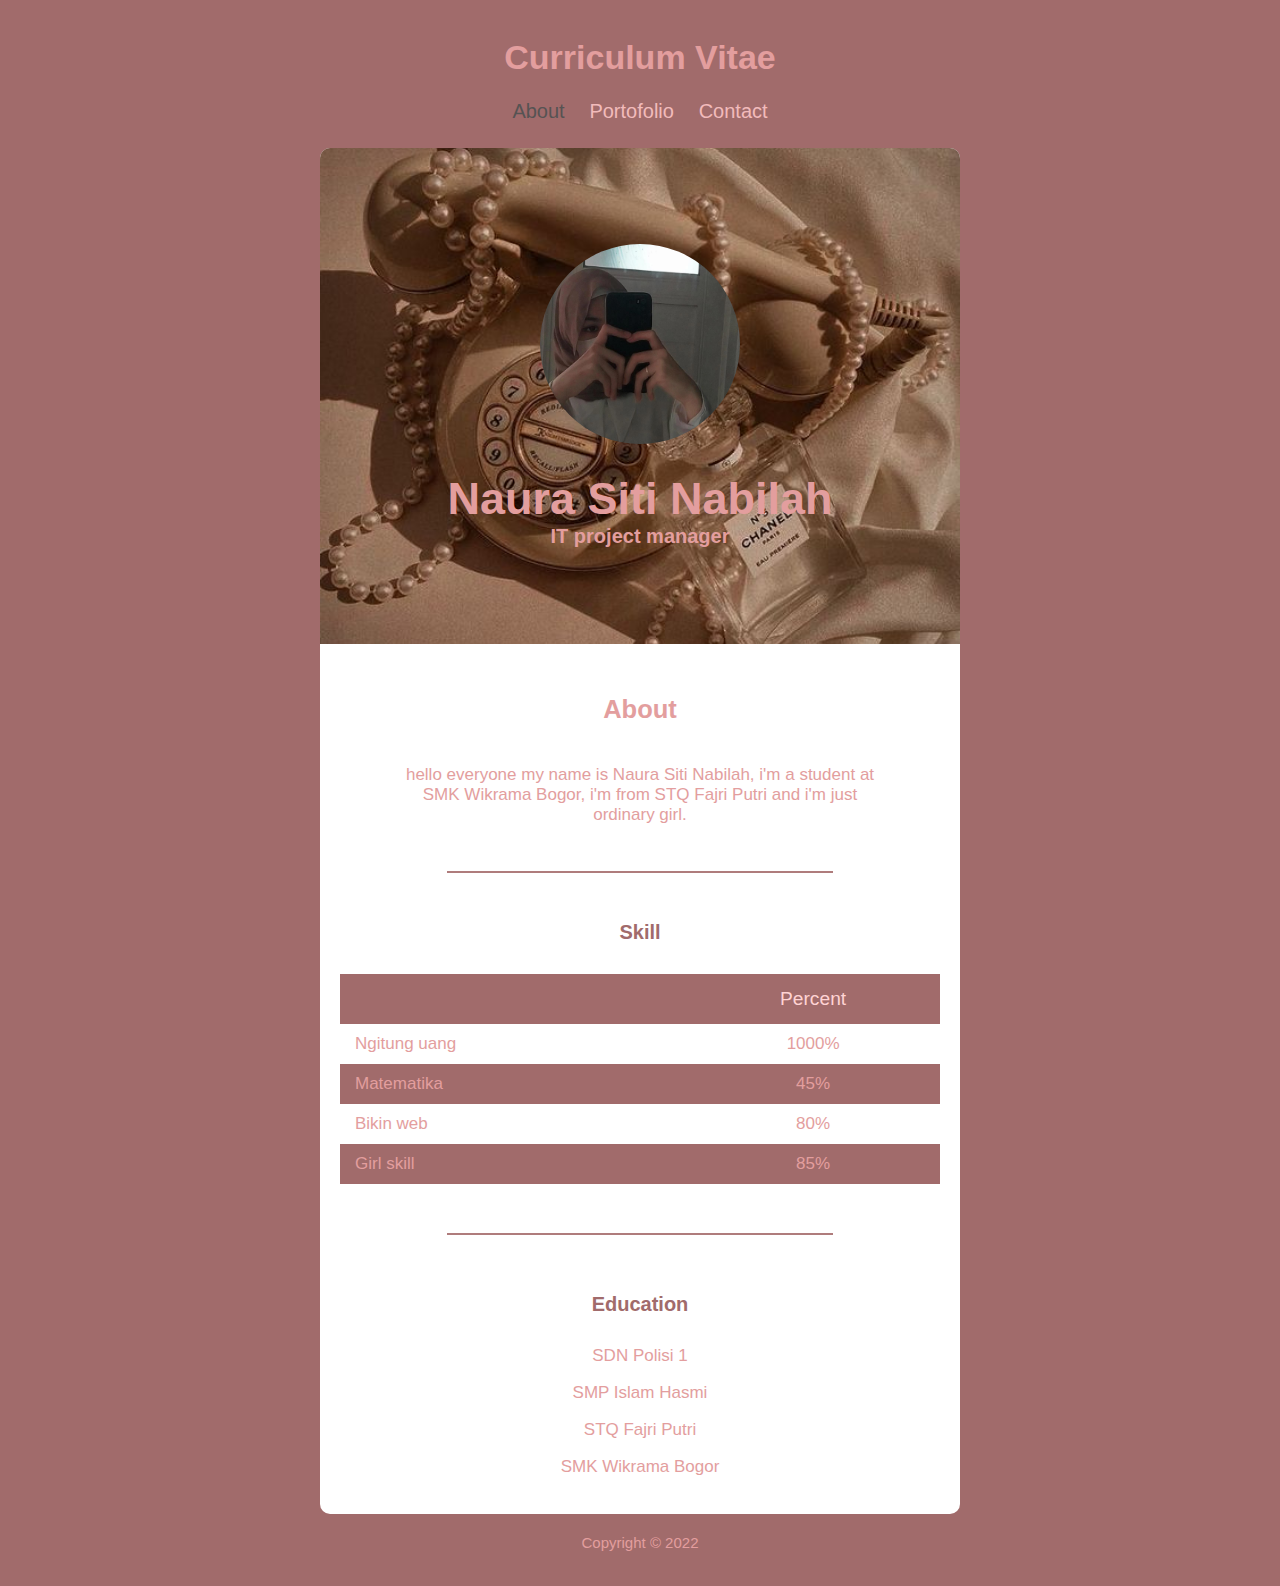
<file: index.html>
<!DOCTYPE html>
<html>

<head>
    <meta charset="utf-8">
    <title>CV - Noraa </title>
    <link rel="stylesheet" type="text/css" href="style.css">
</head>

<body>
    <div class="container">
        <!-- judul halaman -->
        <h1>Curriculum Vitae</h1>
        <!-- Navbar     -->
        <div class="navbar">
            <ul type="square" class="list-nav">
                <li><a href="#" class="active">About</a></li>
                <li><a href="portofolio.html">Portofolio</a></li>
                <li><a href="contact.html">Contact</a></li>
            </ul>
        </div>
        <!-- konten -->
        <div class="content">
            <!-- profile -->
            <div id="content-img">
                <div class="content1">
                    <img src="img/foto.jpg" width="200px" height="200px" alt="foto profile">
                    <h2 class="content-header">Naura Siti Nabilah</h2>
                    <p class="content-text">
                        <b>IT project manager</b>
                    </p>
                </div>
            </div>
            <!-- deskripsi singkat -->
            <section class="section section-small">
                <h2 class="section header">About</h2>
                <p>hello everyone my name is Naura Siti Nabilah, i'm a student at SMK Wikrama Bogor, i'm from STQ Fajri Putri and i'm just ordinary girl.</p>
            </section>
            <hr>
            <!-- table -->
            <section class="section">
                <h2 class="section-header">Skill</h2>
                <div class="responsive-table">
                    <table>
                        <tr class="tr-header">
                            <th>&nbsp;</th>
                            <th>Percent</th>
                        </tr>
                        <tr>
                            <td class="text-left">Ngitung uang</td>
                            <td>1000%</td>
                        </tr>
                        <tr>
                            <td class="text-left">Matematika</td>
                            <td>45%</td>
                        </tr>
                        <tr>
                            <td class="text-left">Bikin web</td>
                            <td>80%</td>
                        </tr>
                        <tr>
                            <td class="text-left">Girl skill</td>
                            <td>85%</td>
                        </tr>
                    </table>
                </div>
            </section>
            <hr>
            <!-- List pendidikan -->
            <section class="section section-small">
                <h2 class="section-header">Education</h2>
                <p>SDN Polisi 1</p>
                <p>SMP Islam Hasmi</p>
                <p>STQ Fajri Putri</p>
                <p>SMK Wikrama Bogor</p>
            </section>
        </div>
        <footer>
            <p class="footer-text">Copyright &copy; 2022</p>
        </footer>
    </div>
</body>

</html>
</file>
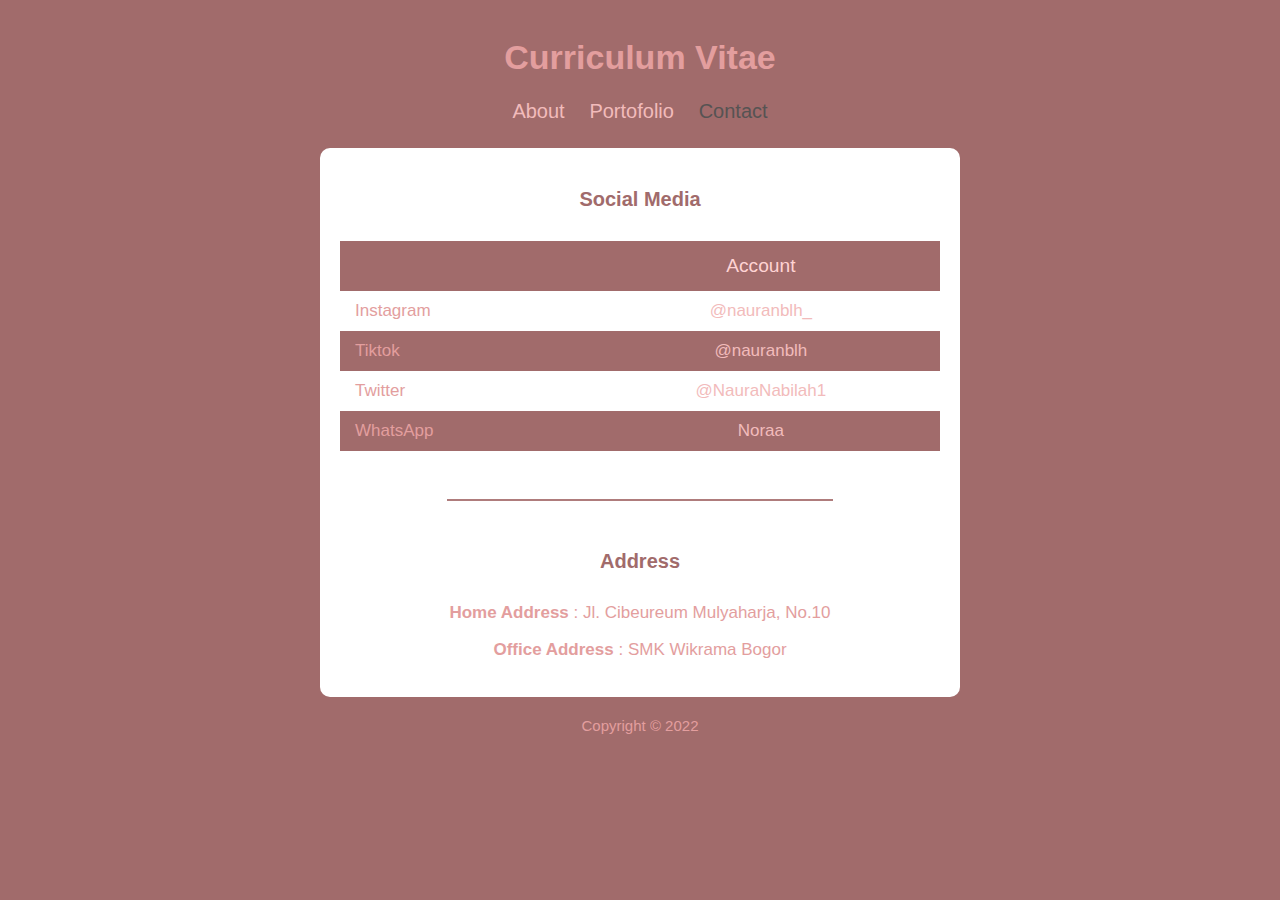
<file: contact.html>
<!DOCTYPE html>
<html>
<head>
  <meta charset="utf-8">
  <title>Personal Web</title>
  <link rel="stylesheet" type="text/css" href="style.css">
</head>
<body>
  <div class="container">
    <div class="header">
      <h1 class="text-header">Curriculum Vitae</h1>
    </div>
    <div class="navbar">
      <ul class="list-nav">
        <li><a href="index.html">About</a></li>
        <li><a href="portofolio.html">Portofolio</a></li>
        <li><a href="#" class="active">Contact</a></li>
      </ul>
    </div>
    <div class="content">
      <!-- Social Media -->
      <section class="section">
        <h2 class="section-header">Social Media</h2>
          <div class="responsive-table">
            <table>
              <tr class="tr-header">
                <th>&nbsp;</th>
                <th>Account</th>
              </tr>
              <tr>
                <td class="text-left">Instagram</td>
                <td>
                  <a href="https://www.instagram.com/nauranblh_/">@nauranblh_</a>
                </td>
              </tr>
              <tr>
                <td class="text-left">Tiktok</td>
                <td>
                  <a href="https://www.tiktok.com/@nauranblh">@nauranblh</a>
                </td>
              </tr>
              <tr>
                <td class="text-left">Twitter</td>
                <td>
                  <a href="https://twitter.com/NauraNabilah1">@NauraNabilah1</a>
                </td>
                <tr>
                    <td class="text-left">WhatsApp</td>
                    <td>
                        <a href="https://wa.me/081316966113">Noraa</a>
                    </td>
                </tr>
              </tr>
            </table>
          </div>
      </section>
      <hr>
      <!-- Contact -->
      <section class="section">
        <h2 class="section-header">Address</h2>
        <p><b>Home Address </b>: Jl. Cibeureum Mulyaharja, No.10</p>
        <p><b>Office Address </b>: SMK Wikrama Bogor</p>
      </section>
    </div>
    <footer>
      <p class="footer-text">Copyright &copy; 2022</p>
    </footer> 
  </div>
</body>
</html>
</file>
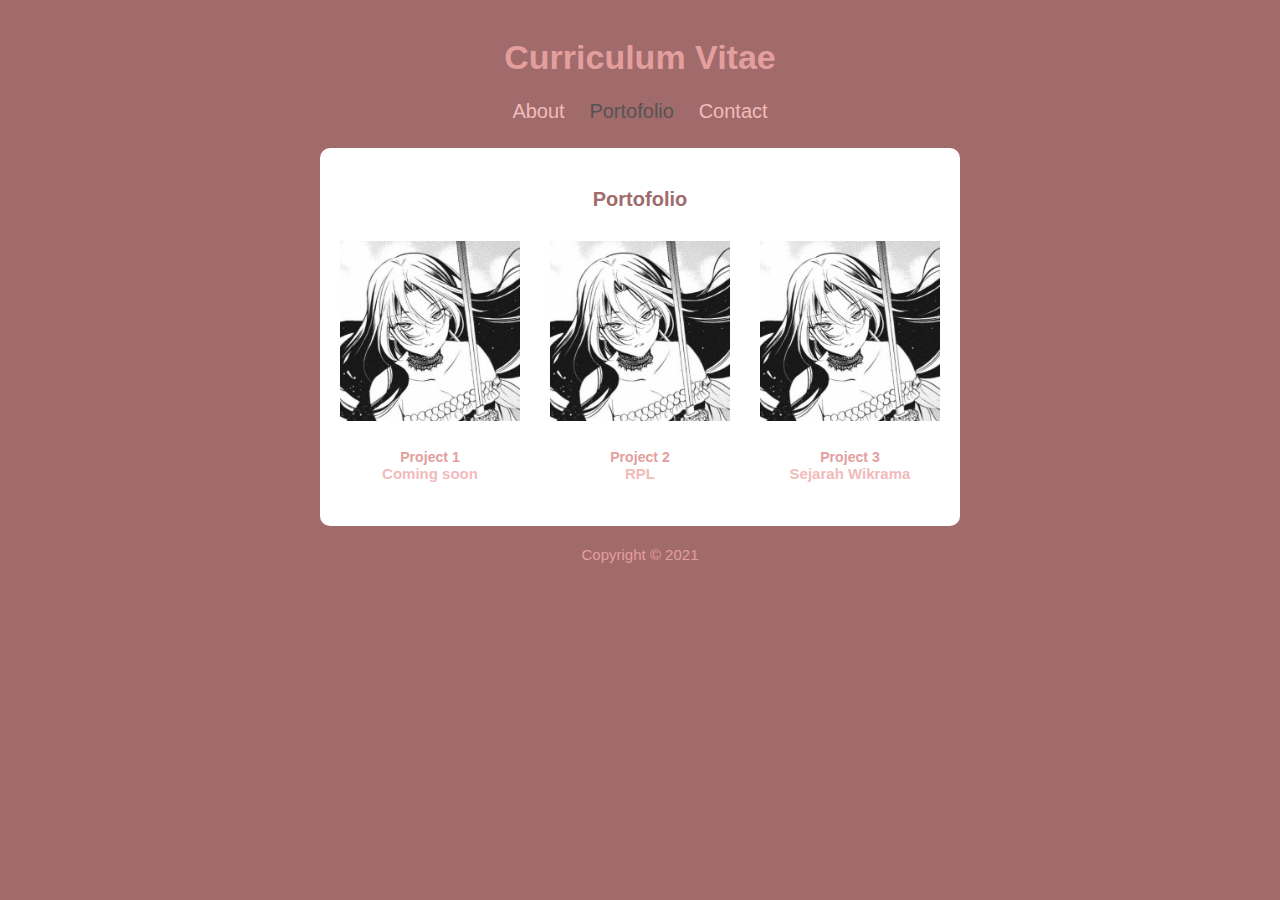
<file: portofolio.html>
<!DOCTYPE html>
<html>
<head>
  <meta charset="utf-8">
  <title>Personal Web</title>
  <link rel="stylesheet" type="text/css" href="style.css">
</head>
<body>
  <div class="container">
    <h1>Curriculum Vitae</h1>
    <div class="navbar">
      <ul class="list-nav">
        <li><a href="index.html">About</a></li>
        <li><a href="#" class="active">Portofolio</a></li>
        <li><a href="contact.html">Contact</a></li>
      </ul>
    </div>
    <div class="content">
    <!-- Portofolio -->
      <section class="section">
        <h2 class="section-header">Portofolio</h2>
        <div class="gallery">
          <figure class="images">
            <img src="img/domini.jpg" class="gallery-img" />
            <figcaption>
              <h5 class="name">Project 1
              <span>
                  <a href="detail.html">Coming soon</a>
                </span>
              </h5>
            </figcaption>
          </figure>
          <figure class="images">
            <img src="img/domini.jpg" class="gallery-img" />
            <figcaption>
              <h5 class="name">Project 2
              <span>
                  <a href="https://webrplnaura.netlify.app/" target="_blank">RPL</a>
                </span>
              </h5>
            </figcaption>
          </figure>
          <figure class="images">
            <img src="img/domini.jpg" class="gallery-img" />
            <figcaption>
              <h5 class="name">Project 3
                <span>
                  <a href="https://websejarah.netlify.app/" target="_blank">Sejarah Wikrama</a>
                </span>
              </h5>
            </figcaption>
          </figure>
        </div>
      </section>
    </div>
    <footer>
      <p class="footer-text">Copyright &copy; 2021</p>
    </footer> 
  </div>
</body>
</html>
</file>
<file: style.css>
body {
    background-color: #a16b6b;
    color: #e39e9e;
    font-family: "Open Sans", Arial;
    font-size: 17px;
    padding: 15px;
    margin: 0;
  }
  
  .container {
    max-width: 640px;
    margin-left: auto;
    margin-right: auto;
  }
  
  h1 { text-align: center; }
  
  .navbar { 
    text-align: center; 
    margin-bottom: 25px;
  }
  
  .list-nav {
      padding: 0;
      margin: 0; 
  }
  
  .list-nav li {
      display: inline-block;
      list-style: none;
      margin-left: 10px;
      margin-right: 10px;
  }
  
  .list-nav a { font-size: 20px; }
  .list-nav li a.active { color: #565353; }
  a:hover { color: #8b4e4e; }
  
  a { 
    color:#f2bbbb; 
    text-decoration:none;
  }
  
  .content { 
    background-color: #ffffff; 
    border-radius: 10px;
  }
  
  .content-header{ margin-bottom: 0; }
  
  .content-text {
     font-size: 20px;
     margin: 0;
  }
  
  #content-img {
    background-image: url(img/telpon.jpg);
    background-position: center;
    background-size: cover;
    min-height: 400px;
    text-align: center;
    border-top-left-radius: 10px;
    border-top-right-radius: 10px;
  }
  
  #content-img img {
    max-width: 50%;
    margin-bottom: -15px;
    border-radius: 100px;
  }
  
  .content1 {
    padding: 15%;
    font-size: 30px;
  }
  
  .section {
    padding-top: 10px;
    padding-left: 20px;
    padding-right: 20px;
    padding-bottom: 20px;
  }
  
  .section-small {
    max-width: 490px;
    margin-left: auto;
    margin-right: auto;
    padding-top: 20px;
    text-align: center;
  }
  
  .section-header {
    color: #a16b6b;
    text-align: center;
    font-size: 20px;
    margin-top: 30px;
    margin-bottom: 30px;
  }
  
  hr {
    width: 60%;
    border: 0.5px solid rgb(175, 124, 124);
  }
  
  table {
    width: 100%;
    border-spacing: 0;
    padding-bottom: 20px;
  }
  
  th {
    color: #ffd3d3;
    font-weight: 400;
    font-size: 1.2rem;
    padding-left: 15px;
    padding-right: 15px;
  }
  
  td {
    text-align: center;
    padding: 10px 15px;
  }
  
  .text-left { text-align: left; }
  tr:nth-child(odd) { background-color:#a16b6b ; }
  
  tr.tr-header {
    background-color: #a16b6b;
    height: 50px;
  }
  
  .footer-text {
    font-size: 15px;
    margin-top: 20px;
    margin-bottom: 20px;
    text-align: center;
  }

  img { 
    max-width: 100%;
    max-height: 200px;
  }
  
  .gallery {
    display: flex;
    margin-left: -15px;
    margin-right: -15px;
  }
  
  .images {
    padding-left: 15px;
    padding-right: 15px;
  }
  
  figure { margin: 0; }
  figcaption { text-align: center; }
  
  figcaption span {
    display: block;
    color: #a16b6b;
    font-size: 15px;
  }

  p {text-align: center;}
</file>
